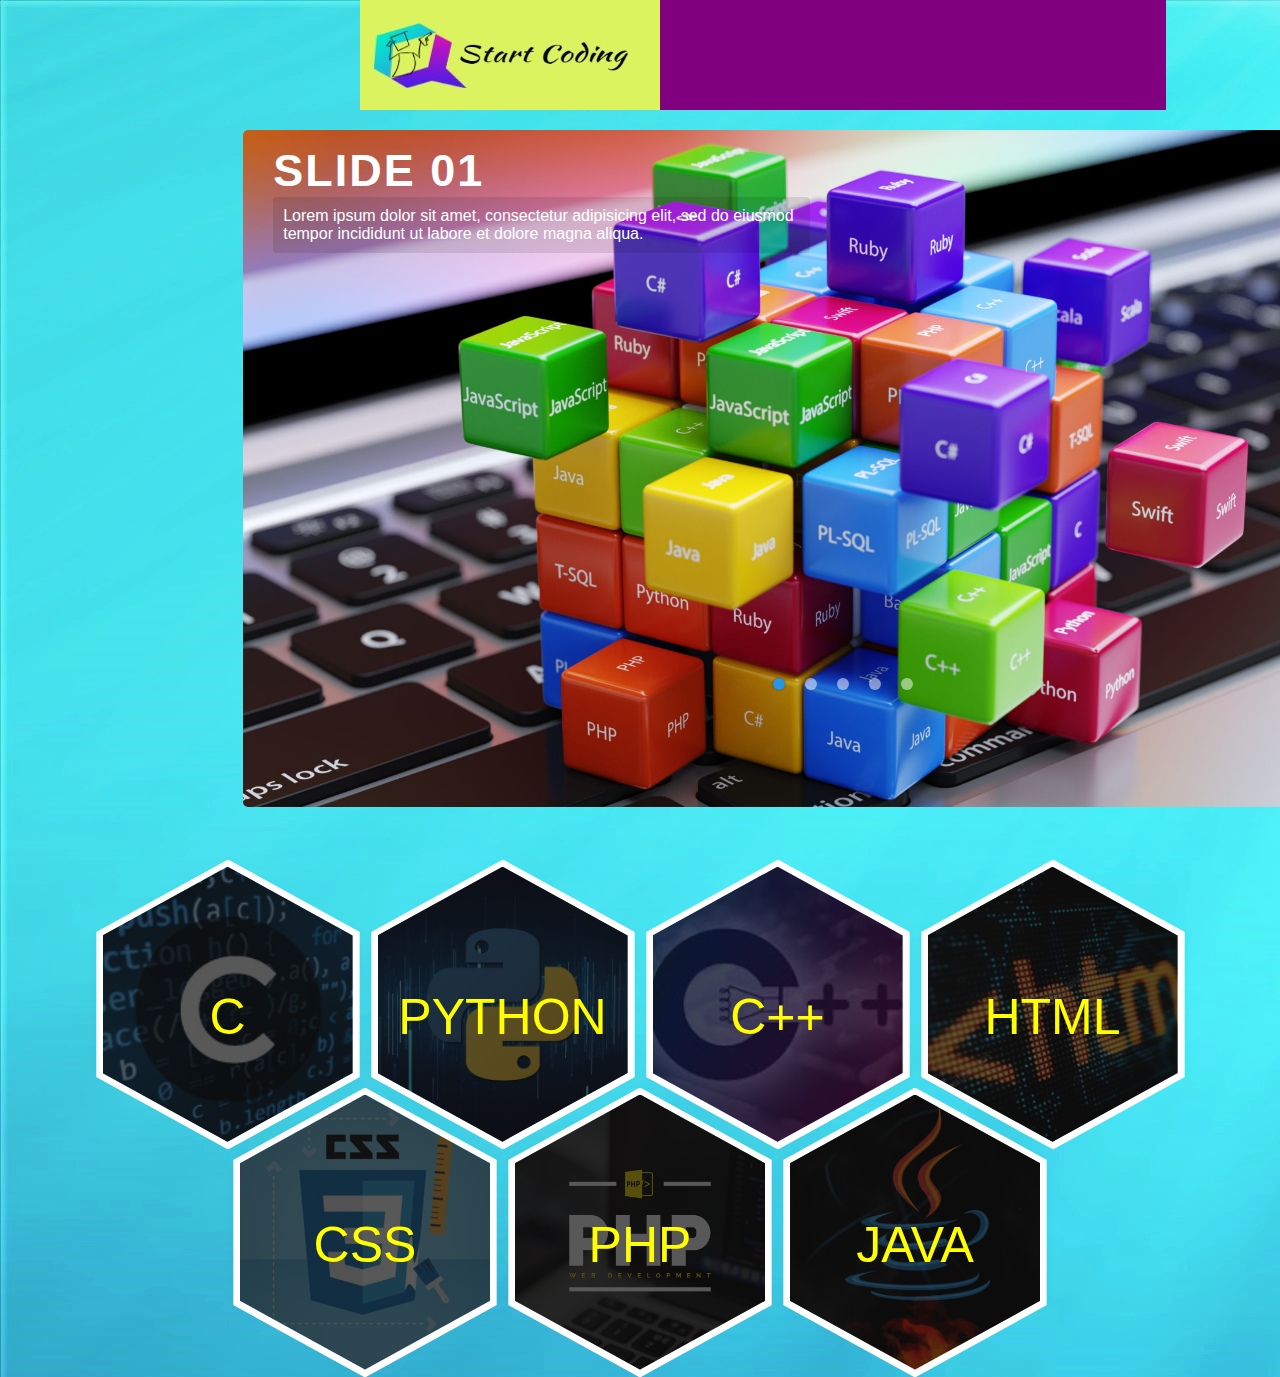
<file: index.html>
<!DOCTYPE HTML>
<html>
<head>
<title>code time</title>
<link rel="stylesheet" type="text/css" href="CSS/style.css">
</head>
<body>

<div id="header">

<img src="images/logo.jpg"/>
<ul>
<li><a href="index.html">HOME</a></li>
<li><a href="#">ABOUT</a></li>
<li><a href="#">COURSES</a>
<ul>
<li><a href="#" class="button">C </a></li>
<li><a href="#" class="button">PYTHON</a></li>
<li><a href="#" class="button">C++ </a></li>
<li><a href="#" class="button">HTML</a></li>
<li><a href="#" class="button">CSS</a></li>
<li><a href="#" class="button">PHP</a></li>
<li><a href="#" class="button">JAVA</a></li>
</ul> 
</li>
<li><a href="#">PROGRAMS</a></li>
<li><a href="#">HELP</a></li>
</ul>
</div>
 <div class="img-slider">
      <div class="slide active">
        <img src="images/c1.jpg" alt="">
        <div class="info">
          <h2>Slide 01</h2>
          <p>Lorem ipsum dolor sit amet, consectetur adipisicing elit, sed do eiusmod tempor incididunt ut labore et dolore magna aliqua.</p>
        </div>
      </div>
      <div class="slide">
        <img src="images/c2.jpg" alt="">
        <div class="info">
          <h2>Slide 02</h2>
          <p>Lorem ipsum dolor sit amet, consectetur adipisicing elit, sed do eiusmod tempor incididunt ut labore et dolore magna aliqua.</p>
        </div>
      </div>
      <div class="slide">
        <img src="images/c3.png" alt="">
        <div class="info">
          <h2>Slide 03</h2>
          <p>Lorem ipsum dolor sit amet, consectetur adipisicing elit, sed do eiusmod tempor incididunt ut labore et dolore magna aliqua.</p>
        </div>
      </div>
      <div class="slide">
        <img src="images/c4.jpg" alt="">
        <div class="info">
          <h2>Slide 04</h2>
          <p>Lorem ipsum dolor sit amet, consectetur adipisicing elit, sed do eiusmod tempor incididunt ut labore et dolore magna aliqua.</p>
        </div>
      </div>
      <div class="slide">
        <img src="images/c5.jpg" alt="">
        <div class="info">
          <h2>Slide 05</h2>
          <p>Lorem ipsum dolor sit amet, consectetur adipisicing elit, sed do eiusmod tempor incididunt ut labore et dolore magna aliqua.</p>
        </div>
      </div>
      <div class="navigation">
        <div class="btn active"></div>
        <div class="btn"></div>
        <div class="btn"></div>
        <div class="btn"></div>
        <div class="btn"></div>
      </div>
    </div>

    <script type="text/javascript">
    var slides = document.querySelectorAll('.slide');
    var btns = document.querySelectorAll('.btn');
    let currentSlide = 1;

    // Javascript for image slider manual navigation
    var manualNav = function(manual){
      slides.forEach((slide) => {
        slide.classList.remove('active');

        btns.forEach((btn) => {
          btn.classList.remove('active');
        });
      });

      slides[manual].classList.add('active');
      btns[manual].classList.add('active');
    }

    btns.forEach((btn, i) => {
      btn.addEventListener("click", () => {
        manualNav(i);
        currentSlide = i;
      });
    });

    // Javascript for image slider autoplay navigation
    var repeat = function(activeClass){
      let active = document.getElementsByClassName('active');
      let i = 1;

      var repeater = () => {
        setTimeout(function(){
          [...active].forEach((activeSlide) => {
            activeSlide.classList.remove('active');
          });

        slides[i].classList.add('active');
        btns[i].classList.add('active');
        i++;

        if(slides.length == i){
          i = 0;
        }
        if(i >= slides.length){
          return;
        }
        repeater();
      }, 10000);
      }
      repeater();
    }
    repeat();
    </script>

<ul class="honeycomb">
    <li class="honeycomb-cell">
        <img class="honeycomb-cell_img" src="images/c.jpg">
        <div class="honeycomb-cell_title"><a href="cprog.html">C</a></div>
		
    </li>
    <li class="honeycomb-cell">
        <img class="honeycomb-cell_img" src="images/python.jpg">
        <div class="honeycomb-cell_title">PYTHON</div>
    </li>
    <li class="honeycomb-cell">
        <img class="honeycomb-cell_img" src="images/c++.jfif">
        <div class="honeycomb-cell_title">C++</div>
    </li>
    <li class="honeycomb-cell">
        <img class="honeycomb-cell_img" src="images/html.jpg">
        <div class="honeycomb-cell_title">HTML</div>
    </li>
    <li class="honeycomb-cell">
        <img class="honeycomb-cell_img" src="images/css.jpg">
        <div class="honeycomb-cell_title">CSS</div>
    </li>
    <li class="honeycomb-cell">
        <img class="honeycomb-cell_img" src="images/php.jpg">
        <div class="honeycomb-cell_title">PHP</div>
    </li>
	<li class="honeycomb-cell">
        <img class="honeycomb-cell_img" src="images/java.jpg">
        <div class="honeycomb-cell_title">JAVA</div>
    </li>
    <li class="honeycomb-cell honeycomb_Hidden">
    </li>
</ul>
</body>
</html>
</file>
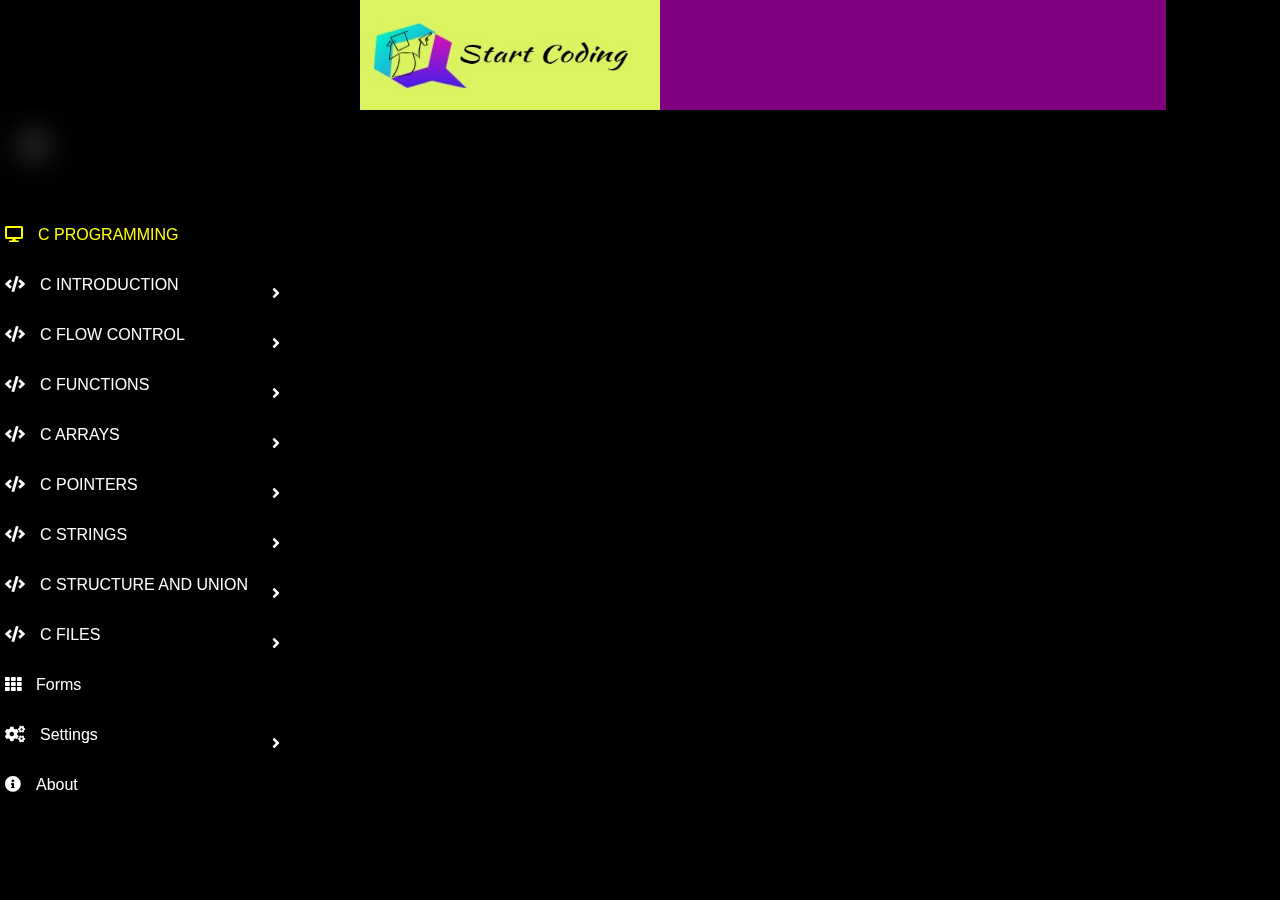
<file: cprog.html>
<!DOCTYPE html>
<html lang="en" dir="ltr">
 <head>
   <meta charset="utf-8">
   <meta name="viewport" content="width=device-width, initial-scale=1.0">
   <title>Sidebar menu With Sub-menus | Using HTML, CSS & JQuery</title>
   <link rel="stylesheet" href="CSS/cprogst.css">
   <link rel="stylesheet" href="https://cdnjs.cloudflare.com/ajax/libs/font-awesome/5.15.1/css/all.min.css">
   <script src="https://cdnjs.cloudflare.com/ajax/libs/jquery/3.5.1/jquery.min.js" charset="utf-8"></script>
 </head>
 <body>


<div id="header">

<img src="images/logo.jpg"/>
<ul>
<li><a href="index.html">HOME</a></li>
<li><a href="#">ABOUT</a></li>
<li><a href="#">COURSES</a></li>
<li><a href="#">PROGRAMS</a></li>
<li><a href="#">HELP</a></li>
</ul>
</div>
   <div class="menu-btn">
     <i class="fas fa-bars"></i>
   </div>
   <div class="side-bar">
  <!--
     <div class="close-btn">
       <i class="fas fa-times"></i>
     </div>
	 -->
     <div class="menu">
       <div class="item"><a href="#" style="color:yellow;"><i class="fas fa-desktop"></i>C PROGRAMMING</a></div>
       <div class="item">
         <a class="sub-btn"><i class="fas fa-code"></i>C INTRODUCTION<i class="fas fa-angle-right dropdown"></i></a>
         <div class="sub-menu">
           <a href="#" class="sub-item">C KEY WORDS AND IDENTIFERS</a>
           <a href="#" class="sub-item">C VARIABLES, CONSTANTS AND LITERALS</a>
           <a href="#" class="sub-item">C DATA TYPES</a>
		    <a href="#" class="sub-item">C INPUT OUTPUT(I/O)</a>
            <a href="#" class="sub-item">C OPERATORS</a>
         </div>
       </div>
	   <div class="item">
         <a class="sub-btn"><i class="fas fa-code"></i>C FLOW CONTROL<i class="fas fa-angle-right dropdown"></i></a>
         <div class="sub-menu">
           <a href="#" class="sub-item">C IF ELSE</a>
           <a href="#" class="sub-item">C FOR LOOP</a>
           <a href="#" class="sub-item">C WHILE LOOP</a>
		    <a href="#" class="sub-item">C BREAK AND CONTINUE</a>
            <a href="#" class="sub-item">C SWITCH CASE</a>
			<a href="#" class="sub-item">C GOTO</a>
         </div>
       </div>
	   <div class="item">
         <a class="sub-btn"><i class="fas fa-code"></i>C FUNCTIONS<i class="fas fa-angle-right dropdown"></i></a>
         <div class="sub-menu">
           <a href="#" class="sub-item">C PROGRAMMING FUNCTIONS</a>
           <a href="#" class="sub-item">C USER-DEFINED FUNCTIONS</a>
           <a href="#" class="sub-item">C FUNCTION TYPES</a>
		    <a href="#" class="sub-item">C RECURSION</a>
            <a href="#" class="sub-item">C STORAGE CLASS</a>
         </div>
       </div>
	   <div class="item">
         <a class="sub-btn"><i class="fas fa-code"></i>C ARRAYS<i class="fas fa-angle-right dropdown"></i></a>
         <div class="sub-menu">
           <a href="#" class="sub-item">C PROGRAMMING ARRAYS</a>
           <a href="#" class="sub-item">C MULTI-DIMENSIONAL ARRAYS</a>
           <a href="#" class="sub-item">C ARRAYS AND FUNCTIONS</a>
         </div>
       </div>
	   <div class="item">
         <a class="sub-btn"><i class="fas fa-code"></i>C POINTERS<i class="fas fa-angle-right dropdown"></i></a>
         <div class="sub-menu">
           <a href="#" class="sub-item">C PROGRAMMING POINTERS</a>
           <a href="#" class="sub-item">C POINTERS AND ARRAYS</a>
           <a href="#" class="sub-item">C POINTERS AND FUNCTIONS</a>
		    <a href="#" class="sub-item">C MEMORY ALLOCATION</a>
         </div>
       </div>
	   <div class="item">
         <a class="sub-btn"><i class="fas fa-code"></i>C STRINGS<i class="fas fa-angle-right dropdown"></i></a>
         <div class="sub-menu">
           <a href="#" class="sub-item">C PROGRAMMING STRINGS</a>
           <a href="#" class="sub-item">C STRING FUNCTIONS</a>
         </div>
       </div>
	   <div class="item">
         <a class="sub-btn"><i class="fas fa-code"></i>C STRUCTURE AND UNION<i class="fas fa-angle-right dropdown"></i></a>
         <div class="sub-menu">
           <a href="#" class="sub-item">C STRUCTURE</a>
           <a href="#" class="sub-item">C STRUCT AND POINTERS</a>
           <a href="#" class="sub-item">C UNIONS</a>
         </div>
       </div>
	   <div class="item">
         <a class="sub-btn"><i class="fas fa-code"></i>C FILES<i class="fas fa-angle-right dropdown"></i></a>
         <div class="sub-menu">
           <a href="#" class="sub-item">C FILES INPUT/OUTPUT</a>
           <a href="#" class="sub-item">C FILES EXAMPLE</a>

         </div>
       </div>
       <div class="item"><a href="#"><i class="fas fa-th"></i>Forms</a></div>
       <div class="item">
         <a class="sub-btn"><i class="fas fa-cogs"></i>Settings<i class="fas fa-angle-right dropdown"></i></a>
         <div class="sub-menu">
           <a href="#" class="sub-item">Sub Item 01</a>
           <a href="#" class="sub-item">Sub Item 02</a>
         </div>
       </div>
       <div class="item"><a href="#"><i class="fas fa-info-circle"></i>About</a></div>
     </div>
   </div>
   <!--
   <section class="main">
     <h1>Sidebar Menu With<br>Sub-Menus</h1>
   </section>-->

   <script type="text/javascript">
   $(document).ready(function(){
     //jquery for toggle sub menus
     $('.sub-btn').click(function(){
       $(this).next('.sub-menu').slideToggle();
       $(this).find('.dropdown').toggleClass('rotate');
     });

     //jquery for expand and collapse the sidebar
     $('.menu-btn').click(function(){
       $('.side-bar').addClass('active');
       $('.menu-btn').css("visibility", "hidden");
     });

     $('.close-btn').click(function(){
       $('.side-bar').removeClass('active');
       $('.menu-btn').css("visibility", "visible");
     });
   });
   </script>

 </body>
</html>
</file>
<file: CSS/style.css>
body 
{
	background-image:url("../images/c8.jpg"); 
	background-position:center-center;
}
#header
{
	width:63%;
	height:110px;
	background-color:purple;
	margin-left:360px;
	overflow:hidden;
}

#header img
{
	width:300px;
	height:110px;
}
#header ul
{
	float:right;
	margin-top:40px;
}
#header ul li 
{
	display:inline;
	margin-right:25px;
}
#header ul li a
{
	text-decoration:none;
	color:#edf507;
	font-size:20px;
	font-family:arial;
} 
#header ul li a:hover
{
	text-decoration:none;
	color:#03fc35;
	font-size:20px;
	font-family:arial;
}    
#header ul li ul
{
   position: absolute;
  background: #171c24;
  top: 80px;
  z-index: -1;
  opacity: 0;
  visibility: hidden;
  margin-left:150px;
}
#header ul li:hover > ul{
  top: 70px;
  opacity: 1;
  visibility: visible;
  transition: all 0.3s ease;
}
#header ul li  ul li a{
  display: block;
  width: 200px;
  text-align:center;
  line-height: 30px;
  border-radius: 0px!important;
}
.honeycomb
{
   clear:both;
  display: -webkit-box;
  display: flex;
  flex-wrap: wrap;
  list-style: none;
  -webkit-box-pack: center;
  justify-content: center;
  -webkit-box-align: center;
  align-items: center;
  max-width: 1200px;
  margin: 0 auto;
  padding: 0;
  transform: translateY(80px);
}
.honeycomb-cell
{
  -webkit-box-flex: 0;
  flex: 0 1 250px;
  max-width: 250px;
  height: 137.5px;
  margin: 65.4px 12.5px 25px;
  position: relative;
  padding: 0.5em;
  text-align: center;
  z-index: 1;
  box-shadow: 0px 0px 15px 0 rgba(0,0,0,0.1);
}

.honeycomb-cell_img
{
  object-fit: cover;
  object-position: center;
} 
.honeycomb-cell_title
{
  height: 100%;
  display: -webkit-box;
  display: flex;
  -webkit-box-orient: vertical;
  -webkit-box-direction: normal;
  flex-direction: column;
  -webkit-box-pack: center;
  justify-content: center;
  -webkit-hyphens: auto;
  hyphens: auto;
  word-break: break-word;
  text-transform: uppercase;
  color:yellow;
  font-weight: 200px;;
  font-size: 50px;
  transition: opacity 350ms;
} 
.honeycomb-cell_title 
{
  font-weight: 60px;
  margin-top: 0.25em;
}
.honeycomb-cell_title a 
{
	text-decoration:none;
	color:yellow;
}
.honeycomb-cell::before,
.honeycomb-cell::after
{
  content: '';
}
.honeycomb-cell::before,
.honeycomb-cell::after,
.honeycomb-cell_img
{
  top: -50%;
  left: 0;
  width: 100%;
  height: 200%;
  display: block;
   position: absolute;
  -webkit-clip-path: polygon(50% 0%, 100% 25%, 100% 75%, 50% 100%, 0% 75%, 0% 25%);
  clip-path: polygon(50% 0%, 100% 25%, 100% 75%, 50% 100%, 0% 75%, 0% 25%);
    z-index: -1;
} 
.honeycomb-cell::before
{
  background: #fff;
  transform: scale(1.055);
}
.honeycomb-cell::after
{
  background: #111111;
  opacity: 0.7;
  transition: opacity 350ms;
  -webkit-transition: opacity 350ms;
} 
.honeycomb-cell:hover
.honeycomb-cell_title
{
  opacity: 0;
} 
.honeycomb-cell:hover
.honeycomb-cell_img
{
  filter: grayscale(0%);
}
.honeycomb-cell:hover::before
{
  background: #fc5130;
}
.honeycomb-cell:hover::after
{
  opacity: 0;
} 
.honeycomb_Hidden
{
  display: none;
  opacity: 0;
  width: 250px;
  margin: 0 12.5px;
}

/****** Responsive *******/
@media (max-width: 550px) 
{
  .honeycomb-cell 
  {
    margin: 81.25px 25px;
  }
}

@media (min-width: 550px) and (max-width: 825px) 
{
  .honeycomb-cell:nth-child(3n) 
  {
    margin-right: calc(50% - 125px);
    margin-left: calc(50% - 125px);
  }

  .honeycomb_Hidden:nth-child(3n + 5) 
  {
    display: block;
  }
}

/*
@media (min-width: 825px) and (max-width: 1100px) {
 
  .honeycomb-cell:nth-child(5n + 4) 
  {
    margin-left: calc(50% - 275px);
  }

  .honeycomb-cell:nth-child(5n + 5) 
  {
    margin-right: calc(50% - 275px);
  }

  .honeycomb_Hidden:nth-child(5n), 
  .honeycomb_Hidden:nth-child(5n + 3) 
  {
    display: block;
  }
}
@media (min-width: 1100px) 
{
  .honeycomb-cell:nth-child(7n + 5) {
    margin-left: calc(50% - 400px);
  }

  .honeycomb-cell:nth-child(7n + 7), 
  .honeycomb-cell:nth-child(7n + 5):nth-last-child(2) 
  {
    margin-right: calc(50% - 400px);
  }

  .honeycomb_Hidden:nth-child(7n + 7), 
  .honeycomb_Hidden:nth-child(7n + 9), 
  .honeycomb_Hidden:nth-child(7n + 11) 
  {
    display: block;
  }
}
*/
*{
  margin: 0;
  padding: 0;
  box-sizing: border-box;
  font-family: "Poppins", sans-serif;
}

.img-slider{
  position: relative;
  width:1200px;
  height:600px;
  margin-left:19%;
  margin-top:20px;
  margin-bottom:60px;
  
  background: #22f2ef;
}

.img-slider .slide{
  z-index: 1;
  position: absolute;
  width: 100%;
  clip-path: circle(0% at 0 50%);
}

.img-slider .slide.active{
  clip-path: circle(150% at 0 50%);
  transition: 2s;
  transition-property: clip-path;
}

.img-slider .slide img{
  z-index: 1;
  width: 100%;
  border-radius: 5px;
}

.img-slider .slide .info{
  position: absolute;
  top: 0;
  padding: 15px 30px;
}

.img-slider .slide .info h2{
  color: #fff;
  font-size: 45px;
  text-transform: uppercase;
  font-weight: 800;
  letter-spacing: 2px;
}

.img-slider .slide .info p{
  color: #fff;
  background: rgba(0, 0, 0, 0.1);
  font-size: 16px;
  width: 60%;
  padding: 10px;
  border-radius: 4px;
}

.img-slider .navigation{
  z-index: 2;
  position: absolute;
  display: flex;
  bottom: 30px;
  left: 50%;
  transform: translateX(-50%);
}

.img-slider .navigation .btn{
  background: rgba(255, 255, 255, 0.5);
  width: 12px;
  height: 12px;
  margin: 10px;
  border-radius: 50%;
  cursor: pointer;
}

.img-slider .navigation .btn.active{
  background: #2696E9;
  box-shadow: 0 0 2px rgba(0, 0, 0, 0.5);
}

@media (max-width: 820px){
  .img-slider{
    width: 600px;
    height: 375px;
  }

  .img-slider .slide .info{
    padding: 10px 25px;
  }

  .img-slider .slide .info h2{
    font-size: 35px;
  }

  .img-slider .slide .info p{
    width: 70%;
    font-size: 15px;
  }

  .img-slider .navigation{
    bottom: 25px;
  }

  .img-slider .navigation .btn{
    width: 10px;
    height: 10px;
    margin: 8px;
  }
}

@media (max-width: 620px){
  .img-slider{
    width: 400px;
    height: 250px;
  }

  .img-slider .slide .info{
    padding: 10px 20px;
  }

  .img-slider .slide .info h2{
    font-size: 30px;
  }

  .img-slider .slide .info p{
    width: 80%;
    font-size: 13px;
  }

  .img-slider .navigation{
    bottom: 15px;
  }

  .img-slider .navigation .btn{
    width: 8px;
    height: 8px;
    margin: 6px;
  }
}

@media (max-width: 420px){
  .img-slider{
    width: 320px;
    height: 200px;
  }

  .img-slider .slide .info{
    padding: 5px 10px;
  }

  .img-slider .slide .info h2{
    font-size: 25px;
  }

  .img-slider .slide .info p{
    width: 90%;
    font-size: 11px;
  }

  .img-slider .navigation{
    bottom: 10px;
  }
}
</file>
<file: CSS/cprogst.css>
#header
{
	width:63%;
	height:110px;
	background-color:purple;
	margin-left:360px;
	overflow:hidden;
}

#header img
{
	width:300px;
	height:110px;
}
#header ul
{
	float:right;
	margin-top:40px;
}
#header ul li 
{
	display:inline;
	margin-right:25px;
}
#header ul li a
{
	text-decoration:none;
	color:#edf507;
	font-size:20px;
	font-family:arial;
}
#header ul li a:hover
{
	text-decoration:none;
	color:#03fc35;
	font-size:20px;
	font-family:arial;
}    
*{
 margin: 0;
 padding: 0;
 box-sizing: border-box;
 font-family: "Poppins", sans-serif;
}

body{
 min-height: 100vh;
 background-color:black;
 background-size: cover;
 background-position: center;
}

.side-bar{ 
 backdrop-filter: blur(15px);
 width: 300px;
 height: 100%;
 top: 0;
 left: -100%;
 overflow-y: auto;
 transition: 0.6s ease;
 transition-property: left;
}

.side-bar.active{
 left: 0;
}

.side-bar .menu{
 width: 100%;
 margin-top: 100px;
}

.side-bar .menu .item{
 position: relative;
 cursor: pointer;
}

.side-bar .menu .item a{
 color: #fff;
 font-size: 16px;
 text-decoration: none;
 display: block;
 padding: 5px ;
 line-height: 40px;
}

.side-bar .menu .item a:hover{
 background: #8621F8;
 transition: 0.3s ease;
}

.side-bar .menu .item i{
 margin-right: 15px;
}

.side-bar .menu .item a .dropdown{
 position: absolute;
 right: 0;
 margin: 20px;
 transition: 0.3s ease;
}

.side-bar .menu .item .sub-menu{
 background: rgba(255, 255, 255, 0.1);
 display: none;
}

.side-bar .menu .item .sub-menu a{
 padding-left: 80px;
}

.rotate{
 transform: rotate(90deg);
}

.close-btn{
 position: absolute;
 color: #fff;
 font-size: 20px;
 right: 0;
 margin: 25px;
 cursor: pointer;
}

.menu-btn{
 position: absolute;
 color: #fff;
 font-size: 20px;
 margin: 25px;
 cursor: pointer;
}

.main{
 height: 100vh;
 display: flex;
 justify-content: center;
 align-items: center;
 padding: 50px;
}

.main h1{
 color: rgba(255, 255, 255, 0.8);
 font-size: 60px;
 text-align: center;
 line-height: 80px;
}

@media (max-width: 900px){
 .main h1{
   font-size: 40px;
   line-height: 60px;
 }
}
</file>
